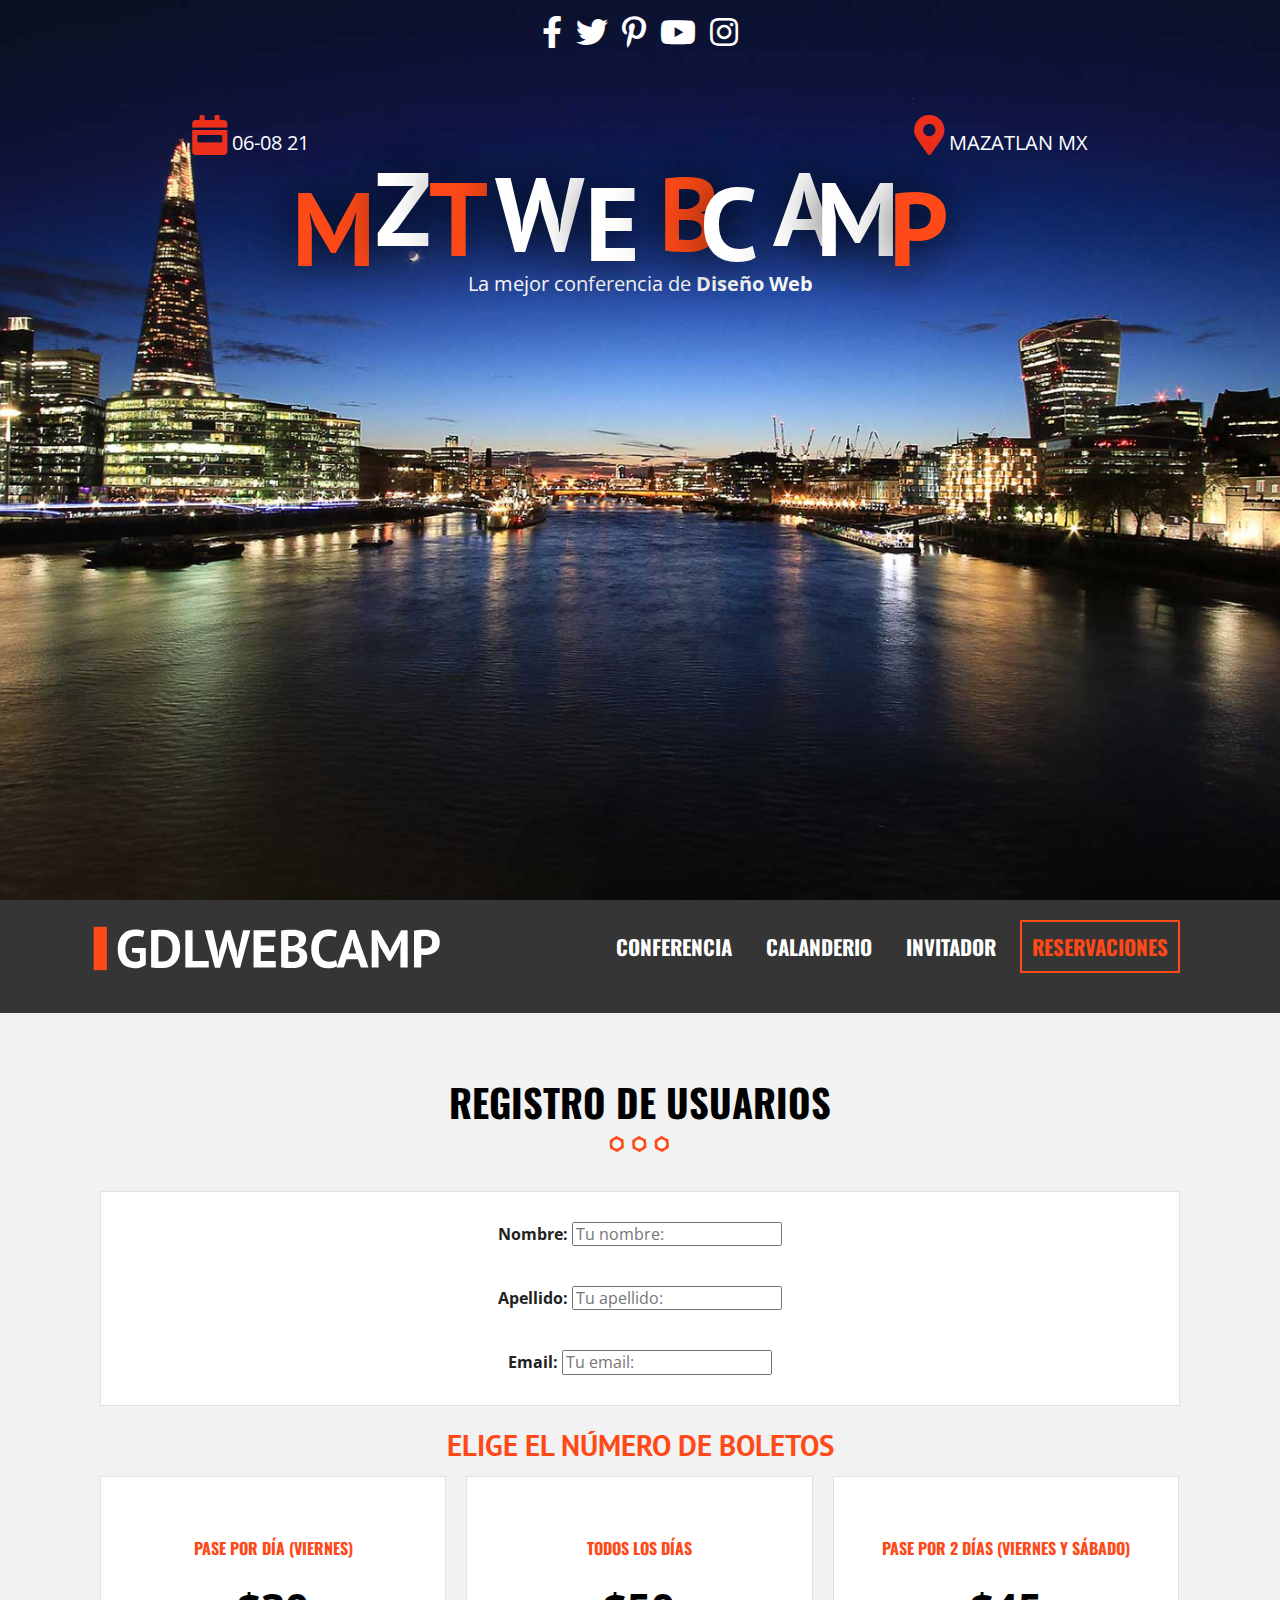
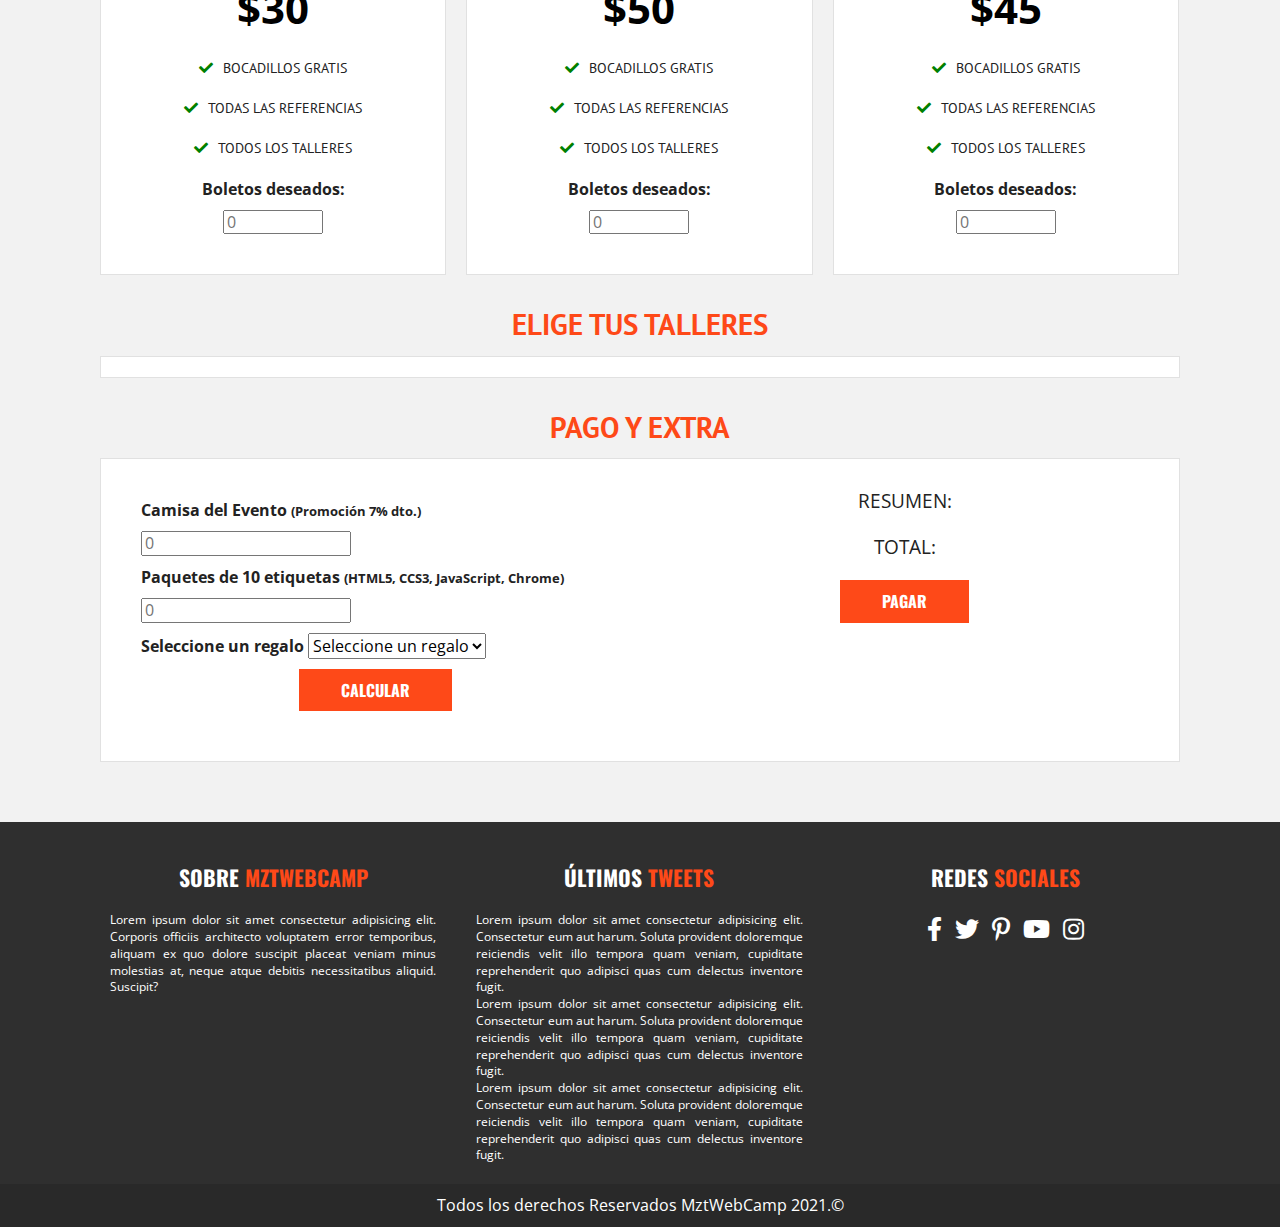
<file: registro.html>
<!doctype html>
<html class="no-js" lang="">

<head>
  <meta charset="utf-8">
  <title>Conferencia</title>
  <meta name="description" content="">
  <meta name="viewport" content="width=device-width, initial-scale=1">

  <meta property="og:title" content="">
  <meta property="og:type" content="">
  <meta property="og:url" content="">
  <meta property="og:image" content="">

  <link rel="manifest" href="site.webmanifest">
  <link rel="apple-touch-icon" href="icon.png">
  <!-- Place favicon.ico in the root directory -->

  <link rel="stylesheet" href="css/normalize.css">
  <link rel="stylesheet" href="css/all.min.css">
  <link rel="preconnect" href="https://fonts.gstatic.com">
  <link href="https://fonts.googleapis.com/css2?family=Open+Sans:wght@300&family=Oswald:wght@200&family=PT+Sans&display=swap" rel="stylesheet"> 
  <link rel="stylesheet" href="css/main.css">

  <meta name="theme-color" content="#fafafa">
</head>

<body>

  <!-- Add your site or application content here -->
  <header class="site-header">
    <div class="hero">
      <div class="contenido-header">
        <nav class="redes-sociales">
          <a href=""><i class="fab fa-facebook-f"></i></a>
          <a href=""><i class="fab fa-twitter"></i></a>
          <a href=""><i class="fab fa-pinterest-p"></i></a>
          <a href="https://www.youtube.com"><i class="fab fa-youtube"></i></a>
          <a href=""><i class="fab fa-instagram"></i></a>
        </nav> <!--.redes-sociales-->
        <div class="informacion-evento">
          <div class="clearfix">
            <p class="fecha"><i class="fas fa-calendar-week"></i>06-08 21</p>
            <p class="ciudad"><i class="fas fa-map-marker-alt"></i>Mazatlan MX</p>
          </div>
          <h1 class="nombre-sitio">MztWebCamp</h1>
          <p class="slogan">La mejor conferencia de <span>Diseño Web</span></p> 
        </div> <!--.informacion-evento-->
      </div> <!--.contenido-header-->
    </div> <!--.hero-->
  </header>
  <div class="barra">
    <div class="contenedor clearfix">
      <div class="logo">
        <img src="img/logo.svg" alt="logo MztWebCamp">
      </div> <!--.logo-->
      <div class="menu-movil">
        <span></span>
        <span></span>
        <span></span>
      </div> <!--.menu-movil-->
      <nav class="navegacion-principal clearfix">
        <a href="conferencia.html">Conferencia</a>
        <a href="">Calanderio</a>
        <a href="">Invitador</a>
        <a href="registro.html">Reservaciones</a>
      </nav> <!--navegacion-principal-->
    </div> <!--.contenedor-->
  </div> <!--.barra-->
  <section class="seccion contenedor">
    <h2>Registro de Usuarios</h2>
    <form action="" class="registro" id="registro" action="index.html" method="POST">
        <div id="datos_usuario" class="registro caja clearfix">
            <div class="campo">
                <label for="nombre">Nombre: </label>
                <input type="text" id="nombre" name="nombre" placeholder="Tu nombre:">
            </div>
            <div class="campo">
                <label for="apellido">Apellido: </label>
                <input type="text" id="apellido" name="apellido" placeholder="Tu apellido:">
            </div>
            <div class="campo">
                <label for="email">Email: </label>
                <input type="email" id="email" name="email" placeholder="Tu email:">
            </div>
            <div id="error"></div>
        </div> <!--#datos_usuario-->
        <div class="paquetes" id="paquetes">
            <h3>Elige el número de boletos</h3>
            <ul class="lista-precios clearfix">
                <li>
                  <div class="tabla-precio">
                    <h3>Pase por día (Viernes)</h3>
                    <p class="numeros">$30</p>
                    <ul>
                      <li><i class="fas fa-check"></i>Bocadillos Gratis</li>
                      <li><i class="fas fa-check"></i>Todas las referencias</li>
                      <li><i class="fas fa-check"></i>Todos los talleres</li>
                    </ul>
                    <div class="orden">
                        <label for="pase_dia">Boletos deseados: </label>
                        <input type="number" min="0" id="pase_dia" size="3" placeholder="0">
                    </div>
                  </div><!--.tabla-precio-->
                </li>
                <li>
                  <div class="tabla-precio">
                    <h3>Todos los días</h3>
                    <p class="numeros">$50</p>
                    <ul>
                      <li><i class="fas fa-check"></i>Bocadillos Gratis</li>
                      <li><i class="fas fa-check"></i>Todas las referencias</li>
                      <li><i class="fas fa-check"></i>Todos los talleres</li>
                    </ul>
                    <div class="orden">
                        <label for="pase_completo">Boletos deseados: </label>
                        <input type="number" min="0" id="pase_completo" size="3" placeholder="0">
                    </div>
                  </div> <!--.tabla-precio-->
                </li>
                <li>
                  <div class="tabla-precio">
                    <h3>Pase por 2 días (Viernes y Sábado)</h3>
                    <p class="numeros">$45</p>
                    <ul>
                      <li><i class="fas fa-check"></i>Bocadillos Gratis</li>
                      <li><i class="fas fa-check"></i>Todas las referencias</li>
                      <li><i class="fas fa-check"></i>Todos los talleres</li>
                    </ul>
                    <div class="orden">
                        <label for="pase_dosdias">Boletos deseados: </label>
                        <input type="number" min="0" id="pase_dosdias" size="3" placeholder="0">
                    </div>
                  </div><!--.tabla-precio-->
                </li>
              </ul> <!--.lista-precios-->
        </div> <!--.paquetes-->
        <div id="eventos" class="eventos clearfix">
            <h3>Elige tus talleres</h3>
            <div class="caja">
                  <div id="viernes" class="contenido-dia clearfix">
                      <h4>Viernes</h4>
                          <div>
                              <p>Talleres:</p>
                              <label><input type="checkbox" name="registro[]" id="taller_01" value="taller_01"><time>10:00</time> Responsive Web Design</label>
                              <label><input type="checkbox" name="registro[]" id="taller_02" value="taller_02"><time>12:00</time> Flexbox</label>
                              <label><input type="checkbox" name="registro[]" id="taller_03" value="taller_03"><time>14:00</time> HTML5 y CSS3</label>
                              <label><input type="checkbox" name="registro[]" id="taller_04" value="taller_04"><time>17:00</time> Drupal</label>
                              <label><input type="checkbox" name="registro[]" id="taller_05" value="taller_05"><time>19:00</time> WordPress</label>
                          </div>
                          <div>
                              <p>Conferencias:</p>
                              <label><input type="checkbox" name="registro[]" id="conf_01" value="conf_01"><time>10:00</time> Como ser Freelancer</label>
                              <label><input type="checkbox" name="registro[]" id="conf_02" value="conf_02"><time>17:00</time> Tecnologías del Futuro</label>
                              <label><input type="checkbox" name="registro[]" id="conf_03" value="conf_03"><time>19:00</time> Seguridad en la Web</label>
                          </div>
                          <div>
                              <p>Seminarios:</p>
                              <label><input type="checkbox" name="registro[]" id="sem_01" value="sem_01"><time>10:00</time> Diseño UI y UX para móviles</label>
                          </div>
                  </div> <!--#viernes-->
                  <div id="sabado" class="contenido-dia clearfix">
                      <h4>Sábado</h4>
                      <div>
                            <p>Talleres:</p>
                            <label><input type="checkbox" name="registro[]" id="taller_06" value="taller_06"><time>10:00</time> AngularJS</label>
                            <label><input type="checkbox" name="registro[]" id="taller_07" value="taller_07"><time>12:00</time> PHP y MySQL</label>
                            <label><input type="checkbox" name="registro[]" id="taller_08" value="taller_08"><time>14:00</time> JavaScript Avanzado</label>
                            <label><input type="checkbox" name="registro[]" id="taller_09" value="taller_09"><time>17:00</time> SEO en Google</label>
                            <label><input type="checkbox" name="registro[]" id="taller_10" value="taller_10"><time>19:00</time> De Photoshop a HTML5 y CSS3</label>
                            <label><input type="checkbox" name="registro[]" id="taller_11" value="taller_11"><time>21:00</time> PHP Medio y Avanzado</label>
                      </div>
                      <div>
                            <p>Conferencias:</p>
                            <label><input type="checkbox" name="registro[]" id="conf_04" value="conf_04"><time>10:00</time> Como crear una tienda online que venda millones en pocos días</label>
                            <label><input type="checkbox" name="registro[]" id="conf_05" value="conf_05"><time>17:00</time> Los mejores lugares para encontrar trabajo</label>
                            <label><input type="checkbox" name="registro[]" id="conf_06" value="conf_06"><time>19:00</time> Pasos para crear un negocio rentable</label>
                      </div>
                      <div>
                            <p>Seminarios:</p>
                            <label><input type="checkbox" name="registro[]" id="sem_02" value="sem_02"><time>10:00</time> Aprende a Programar en una mañana</label>
                            <label><input type="checkbox" name="registro[]" id="sem_03" value="sem_03"><time>17:00</time> Diseño UI y UX para móviles</label>
                      </div>
                  </div> <!--#sabado-->
                  <div id="domingo" class="contenido-dia clearfix">
                      <h4>Domingo</h4>
                      <div>
                            <p>Talleres:</p>
                            <label><input type="checkbox" name="registro[]" id="taller_12" value="taller_12"><time>10:00</time> Laravel</label>
                            <label><input type="checkbox" name="registro[]" id="taller_13" value="taller_13"><time>12:00</time> Crea tu propia API</label>
                            <label><input type="checkbox" name="registro[]" id="taller_14" value="taller_14"><time>14:00</time> JavaScript y jQuery</label>
                            <label><input type="checkbox" name="registro[]" id="taller_15" value="taller_15"><time>17:00</time> Creando Plantillas para WordPress</label>
                            <label><input type="checkbox" name="registro[]" id="taller_16" value="taller_16"><time>19:00</time> Tiendas Virtuales en Magento</label>
                      </div>
                      <div>
                            <p>Conferencias:</p>
                            <label><input type="checkbox" name="registro[]" id="conf_07" value="conf_07"><time>10:00</time> Como hacer Marketing en línea</label>
                            <label><input type="checkbox" name="registro[]" id="conf_08" value="conf_08"><time>17:00</time> ¿Con que lenguaje debo empezar?</label>
                            <label><input type="checkbox" name="registro[]" id="conf_09" value="conf_09"><time>19:00</time> Frameworks y librerias Open Source</label>
                      </div>
                      <div>
                            <p>Seminarios:</p>
                            <label><input type="checkbox" name="registro[]" id="sem_04" value="sem_04"><time>14:00</time> Creando una App en Android en una tarde</label>
                            <label><input type="checkbox" name="registro[]" id="sem_05" value="sem_05"><time>17:00</time> Creando una App en iOS en una tarde</label>
                      </div>
                  </div> <!--#domingo-->
              </div><!--.caja-->
        </div> <!--#eventos-->
        <div class="resumen" id="resumen">
          <h3>Pago y Extra</h3>
          <div class="caja clearfix">
            <div class="extras">
              <div class="orden">
                <label for="camisa_evento">Camisa del Evento <small>(Promoción 7% dto.)</small></label>
                <input type="number" min="0" id="camisa_evento" size="3" placeholder="0">
              </div> <!--.ordern-->
              <div class="orden">
                <label for="etiquetas">Paquetes de 10 etiquetas <small>(HTML5, CCS3, JavaScript, Chrome)</small></label>
                <input type="number" min="0" id="etiquetas" size="3" placeholder="0">
              </div> <!--.ordern-->
              <div class="orden">
                <label for="regalo">Seleccione un regalo</label>
                <select name="" id="regalo">
                  <option value="">Seleccione un regalo</option>
                  <option value="ETI">Etiqueta</option>
                  <option value="PUL">Pulcera</option>
                  <option value="PLU">Pluma</option>
                </select>
              </div> <!--.ordern-->
              <input type="button" id="calcular" value="calcular" class="button">
            </div> <!--.extras-->
            <div class="total" style="float:right; width: 50%;">
              <p>Resumen:</p>
              <div id="lista-productos">
                
              </div>
              <p>Total:</p>
              <div id="suma-total">

              </div>
              <input id="btnRegistro" type="submit" class="button" value="Pagar">
            </div>
          </div> <!--.caja-->
        </div> <!--.resumen-->
    </form><!--.registro-->
  </section>
  <footer class="site-footer">
    <div class="contenedor clearfix contenidos">
      <div class="footer-informacion">
        <h3>Sobre <span>MztWebCamp</span></h3>
        <p>Lorem ipsum dolor sit amet consectetur adipisicing elit. Corporis officiis architecto voluptatem error temporibus, aliquam ex quo dolore suscipit placeat veniam minus molestias at, neque atque debitis necessitatibus aliquid. Suscipit?
        </p>
      </div>
      <div class="ultimos-tweets">
        <h3>Últimos <span>tweets</span></h3>
        <ul>
          <li>Lorem ipsum dolor sit amet consectetur adipisicing elit. Consectetur eum aut harum. Soluta provident doloremque reiciendis velit illo tempora quam veniam, cupiditate reprehenderit quo adipisci quas cum delectus inventore fugit.</li>
          <li>Lorem ipsum dolor sit amet consectetur adipisicing elit. Consectetur eum aut harum. Soluta provident doloremque reiciendis velit illo tempora quam veniam, cupiditate reprehenderit quo adipisci quas cum delectus inventore fugit.</li>
          <li>Lorem ipsum dolor sit amet consectetur adipisicing elit. Consectetur eum aut harum. Soluta provident doloremque reiciendis velit illo tempora quam veniam, cupiditate reprehenderit quo adipisci quas cum delectus inventore fugit.</li>
        </ul>
      </div>
      <div class="menu">
        <h3>redes <span>sociales</span></h3>
        <nav class="redes-sociales">
          <a href=""><i class="fab fa-facebook-f"></i></a>
          <a href=""><i class="fab fa-twitter"></i></a>
          <a href=""><i class="fab fa-pinterest-p"></i></a>
          <a href="https://www.youtube.com"><i class="fab fa-youtube"></i></a>
          <a href=""><i class="fab fa-instagram"></i></a>
      </div>
    </div> <!--.contenedor-->
  </footer> <!--.site-footer-->
  <p class="copyrigth">
    Todos los derechos Reservados MztWebCamp 2021.&copy; 
  </p>
  <script src="js/jquery.js"></script>
  <script src="js/vendor/modernizr-3.11.2.min.js"></script>
  <script src="js/jquery.lettering.js"></script>
  <script src="js/plugins.js"></script>
  <script src="js/main.js"></script>

  <!-- Google Analytics: change UA-XXXXX-Y to be your site's ID. -->
  <script>
    window.ga = function () { ga.q.push(arguments) }; ga.q = []; ga.l = +new Date;
    ga('create', 'UA-XXXXX-Y', 'auto'); ga('set', 'anonymizeIp', true); ga('set', 'transport', 'beacon'); ga('send', 'pageview')
  </script>
  <script src="https://www.google-analytics.com/analytics.js" async></script>
</body>

</html>
</file>
<file: css/main.css>
/*! HTML5 Boilerplate v8.0.0 | MIT License | https://html5boilerplate.com/ */

/* main.css 2.1.0 | MIT License | https://github.com/h5bp/main.css#readme */
/*
 * What follows is the result of much research on cross-browser styling.
 * Credit left inline and big thanks to Nicolas Gallagher, Jonathan Neal,
 * Kroc Camen, and the H5BP dev community and team.
 */

/* ==========================================================================
   Base styles: opinionated defaults
   ========================================================================== */

html {
  color: #222;
  font-size: 1em;
  line-height: 1.4;
}

/*
 * Remove text-shadow in selection highlight:
 * https://twitter.com/miketaylr/status/12228805301
 *
 * Vendor-prefixed and regular ::selection selectors cannot be combined:
 * https://stackoverflow.com/a/16982510/7133471
 *
 * Customize the background color to match your design.
 */

::-moz-selection {
  background: #b3d4fc;
  text-shadow: none;
}

::selection {
  background: #b3d4fc;
  text-shadow: none;
}

/*
 * A better looking default horizontal rule
 */

hr {
  display: block;
  height: 1px;
  border: 0;
  border-top: 1px solid #ccc;
  margin: 1em 0;
  padding: 0;
}

/*
 * Remove the gap between audio, canvas, iframes,
 * images, videos and the bottom of their containers:
 * https://github.com/h5bp/html5-boilerplate/issues/440
 */

audio,
canvas,
iframe,
img,
svg,
video {
  vertical-align: middle;
}

/*
 * Remove default fieldset styles.
 */

fieldset {
  border: 0;
  margin: 0;
  padding: 0;
}

/*
 * Allow only vertical resizing of textareas.
 */

textarea {
  resize: vertical;
}

/* ==========================================================================
   Author's custom styles
   ========================================================================== */
html{
  box-sizing: border-box;
}
*, *:before, *:after{
  box-sizing: inherit;
}
body{
  background-color: #F2F2F2;
  font-family: 'Open Sans', sans-serif;
}
/*  **GLOBALES**  */
h2{
  font-family: 'Oswald', sans-serif;
  font-size: 2.4em;
  text-transform: uppercase;
  text-align: center;
  font-weight: bold;
  color: #000;
}
h2::after{
  content: '';
  margin: 0 auto;
  background-image: url(../img/separador.png);
  width: 100px;
  height: 30px;
  display: block;
}
h3{
  color: #fe4918;
  font-size: 1.8em;
  font-weight: bold;
  font-family: 'PT Sans', sans-serif;
  margin: 0;
}
.button{
  background-color: #fe4918;
  text-decoration: none;
  padding: 10px 40px;
  color: #fff;
  text-transform: uppercase;
  font-weight: bold;
  font-family: 'oswald', sans-serif;
  font-size: 1em;
  margin-top: 20px;
  display: inline-block;
  transition: all .3s ease;
  border: 2px solid #fe4918
}
.button.hollow,
.button.hollow:hover{
  background-color: #fff;
  color: #fe4918;
}
ul{
  list-style: none;
  margin: 0px;
  padding: 0px;
}
.button:hover{
  background-color: #e33000;
}
.float-right{
  float: right;
}
section.seccion p{
  font-size: 1.2em;
  text-align: center;
}
.contenedor{
  width: 98%;
  margin: 0 auto;
}
@media only screen and (min-width: 468px){
  .contenedor{
    width: 95%;
  }
}
@media only screen and (min-width: 768px){
  .contenedor{
    width: 90%;
  }
}
@media only screen and (min-width: 992px){
  .contenedor{
    width: 90%;
    max-width: 1100px;
  }
}
.seccion{
  padding: 30px 0;
}
/*  **HEADER**  */
div.hero{
  background-image: url(../img/encabezado.jpg);
  height: 100vh;
  background-position: top center;
  background-size: cover;
}
div.contenido-header{
  padding-top: 40px;
}
@media only screen and (min-width: 768px){
  div.contenido-header{
    padding-top: 10px;
  }
}
nav.redes-sociales{
  text-align: center;
}
nav.redes-sociales a{
  margin-right: 10px;
  font-size: 2em;
  color: #fff;
}
nav.redes-sociales a:last-child{
  margin-right: 0;
}
div.informacion-evento{
  text-align: center;
  color: #fff;
}
@media only screen and (min-width: 768px){ /*Tamaño estandar de tabletas*/
  div.informacion-evento{
    width: 70%;
    margin: 0 auto;
    margin-top: 50px;
  }
}
div.informacion-evento p{
  margin: 0px;
  display: inline;
  font-size: 20px;
  text-transform: uppercase;
  margin-top: 10px;
  display: inline-block;
}
div.informacion-evento i{
  color: #ED2F1B;
  margin-right: 5px;
  font-size: 2.5rem;
}
p.fecha{
  float: left;
}
p.ciudad{
  float: right;
}
p.slogan{
  text-transform: none !important;

}
p.slogan span{
  font-weight: bold;
}
h1.nombre-sitio{
  font-family: 'PT Sans', sans-serif;
  font-size: 6.9vh;
  text-transform: uppercase;
  
}
/*  **LETTERING**  */
h1.nombre-sitio span{
  position: relative;
  text-shadow: 0 0 50px black;
}
@media only screen and (min-width: 992px){
  .char1{
    top: 20px;  right: 20px;
    color: #FE4918;
  }
  .char2{
    top: 0px; left: -20px;
  }
  .char3{
    top: 10px; right: 20px;
    color: #FE4918;
  }
  .char4{
    top: 5px; right: 10px;
  }
  .char5{
    top: 15px; right: 10px;
  }
  .char6{
    top: 5px; left: 10px;
    color: #FE4918;
  }
  .char7{
    top: 15px; left: -10px;
  }
  .char8{
    top: 0; left: 10px;
  }
  .char9{
    top: 10px; right: 10px;
  }
  .char10{
    top: 20px; right: 20px;
    color: #FE4918;
  }
}
@media only screen and (min-width: 768px){
  h1.nombre-sitio{
    font-family: 'PT Sans', sans-serif;
    font-size: 11.5vh;
    text-transform: uppercase;
    margin: 0;
    line-height: 1;
  }
}
/*  **BARRA**   */
.barra{
  background-color: #353535;
  padding: 20px 0;
}
.fixed{
  position: fixed;
  width: 100%;
  top: 0;
  left: 0;
  z-index: 2;
}
div.logo{
  width: 80%;
  float: left;
}
div.logo img{
  width: 100%;
}
@media only screen and (min-width: 768px){
  div.logo{
    width: 33%;
  }
}
/*  **NAVEGACION**  */
nav.navegacion-principal{
  display: none;
  width: 100%; /*PARA EVITAR ESE EFECTO MEDIO RARO .... JQUERY*/
}
nav.navegacion-principal a{
  font-family: 'Oswald', sans-serif;
  text-decoration: none;
  color: #fff;
  font-size: 1.3em;
  font-weight: bold;
  text-transform: uppercase;
  transition: all .6s ease;
  width: 100%;
  display: block;
  text-align: center;
  margin-bottom: 20px;
  clear: both;
}
nav.navegacion-principal a:hover{
  background: #fe4918;
}
nav.navegacion-principal a:last-child{
  border: 2px solid #fe4918;
  color: #fe4918;
}
nav.navegacion-principal a:last-child:hover{
  color: #fff;
}
@media only screen and (min-width: 768px){
  nav.navegacion-principal{
    width: 67%;
    float: right;
    display: block !important;
    text-align: right;
  }
  nav.navegacion-principal a{
    padding: 10px 10px;
    margin-right: 10px;
    display: inline-block;
    width: auto;
    display: inline-block;
    text-align: center;
    margin-right: 0 10px 0 0;
    text-align: right;

  }
}
/*  **MENU-MOVIL**  */
div.menu-movil{
  width: 60px;
  display: block;
  float: right;
  margin-top: 20px;
  text-align: right;

}
div.menu-movil span{
  height: 8px;
  background-color: #fff;
  display: block;
  margin-bottom: 5px;
}
div.menu-movil span:hover{
  cursor: pointer;
}
@media only screen and (min-width: 768px){
  div.menu-movil{
    display: none;
  }
}
/**TALLERES**/
section.programa{
  position: relative;
}
div.contenedor-video{
  max-width: 100%;
  overflow-x: hidden;
}
div.contenido-programa{
  position: absolute;
  top: 0;
  left: 0;
  width: 100%;
  height: 100%;
}
div.programa-evento{
  background-color: rgba(255, 255, 255, .8);
  padding: 15px;
  margin-top: 80px;
}
@media only screen and (min-width: 768px){
  div.programa-evento{
    width: 70%;
  }
}
@media only screen and (min-width: 992px){
  div.programa-evento{
    width: 50%;
  }
}
nav.menu-programa{
  width: 100%;
}
@media only screen and (min-width: 768px){
  nav.menu-programa{
    display: table;
  }
}
nav.menu-programa a {
  display: block; /*Esto solo aplicara para las partes moviles*/
  text-align: center;
  color: #000;
  text-decoration: none;
  font-family: 'oswald', sans-serif;
  font-weight: bold;
  margin-bottom: 10px;
  cursor: pointer;
  font-size: 1.2em;
  position: relative;
  padding-bottom: 10px;
  border-bottom: 1px solid #fe4918;
}
@media only screen and (min-width: 768px){
  nav.menu-programa a{
    display: table-cell;
  }
} 
nav.menu-programa a.activo:after{
  position: absolute;
  content: '';
  background-image: url(../img/talleres-flecha.jpg);
  right: 0;
  left: 0;
  margin: 0 auto;
  background-position: top center;
  height: 20px;
  width: 30px;
  background-repeat: no-repeat;
  bottom: -20px;
}
nav.menu-programa a i,
div.detalle-evento p i{
  color: #fe4918;
  font-size: 1.6em;
  margin-right: 10px;
}
div.ocultar{
  display: none;
}
/***DETALLE EVENTO***/
div.detalle-evento{
  margin-top: 20px;
  border-bottom: 1px solid black;
  padding: 0 20px;
}
div.detalle-evento:nth-child(2){
  border:none;
}
div.detalle-evento p{
  margin-bottom: 20px;
  font-size: 20px;
}
/***INVITADOS***/
ul.lista-invitados li{
  padding: 10px;
  float: left;
}
@media only screen and (min-width: 480px){
  ul.lista-invitados li{
    width: 50%;
  }
}
@media only screen and (min-width: 768px){
  ul.lista-invitados li{
    width: 33.3%;
  }
}
div.invitado{
  position: relative;
  overflow: hidden;
}
div.invitado img{
  max-width: 100%;
  filter: gray; 
  -webkit-filter: grayscale(1);
  transition: all .5s ease-in-out;
}
div.invitado:hover img{
  -webkit-filter: grayscale(0);
  -webkit-transform: scale(1.1);
  
}
div.invitado p{
  position: absolute;
  left: 0px;
  bottom: 0px;
  padding: 15px 10px;
  margin: 0px;
  background-color: rgba(0, 0, 0, 0.55);
  width: 100%;
  text-align: left;
  font-family: 'oswald', sans-serif;
  color: #fe4918;
  text-transform: uppercase;
  font-weight: bold;
  transition: all .5s ease-in-out;

}
div.invitado:hover p{
  bottom: -80px;
  opacity: 0px;
}

/** Contador **/
div.contador::before{
  background-image: url(../img/bg-resumen.jpg);
  content: '';
}
.parallax::before{
  width: 100%;
  height: 100%;
  position: absolute;
  background-position: center center;
  background-size: cover;
  background-attachment: fixed;
  -webkit-filter: brightness(.8);
  filter: brightness(.8);
}
div.contador{
  position: relative;
}
ul.resumen-evento{
  position: relative;
  padding: 120px 0;
}
ul.resumen-evento li{
  width: 50%;
  float: left;
  text-align: center;
  font-family: 'oswald', sans-serif;
  text-transform: uppercase;
  font-weight: bold;
  font-size: 1.6em;
  color: #fff;
}
@media only screen and (min-width: 768px){
  ul.resumen-evento li{
    width: 25%;
  }
}
p.numero{
  color: #fe4918;
  font-size: 4em;
  margin: 0 0 10px 0;
}
/* **TABLA DE PRECIOS** */
ul.lista-precios > li{
  padding: 10px;
}
@media only screen and (min-width: 768px){
  ul.lista-precios > li{
    width: 33.3%;
    float: left;
  }
}
div.tabla-precio p.numeros{
  font-size: 2.6em;
  text-align: center;
  margin: 0 0 10px 0;
  color: #000;
  font-weight: bold;
  margin: 20px 0;
}
div.tabla-precio{
  border: 1px solid #e1e1e1;
  background-color: #fff;
  padding: 40px 0;
  text-align: center;
  transition: all .3s ease;
  position: relative;
}
div.tabla-precio:hover{
  transform: scale(1.1); /*Crecera un 10%*/
  border: 1px solid #fe4918;
  box-shadow: 0px 0px 50px #666;
}
div.tabla-precio h3{
  color: #fe4918;
  font-family: 'Oswald', sans-serif;
  font-size: 16px;
  text-transform: uppercase;
  font-weight: bold;
}
div.tabla-precio ul li{
  font-family: 'PT Sans', sans-serif;
  text-transform: uppercase;
  font-size: 14px;
  margin-bottom: 20px;
  line-height: 20px;
}
div.tabla-precio ul li i{
  color: green;
  padding-right: 10px;
}
/* **MAPA*/
div.mapa{
  height: 420px;
  z-index: 1;
}
/* **TESTIMONIALES** */
div.testimoniales{
  padding-bottom: 20px;
}
div.testimonal{
  padding: 5px;
}
@media only screen and (min-width: 768px){
  div.testimonial{
    width: 33.3%;
    float: left;
    padding: 5px;
  }
}
blockquote{
  background-color: #fff;
  border: 1px solid #e1e1e1;
  margin: 0 0 10px 0;
  position: relative;
  padding-bottom: 10px;
}
blockquote p{
  text-align: justify !important;
  font-size: 1em !important;
  font-family: 'PT Sans', sans-serif;
  padding: 0 20px 0 65px; 
}
blockquote p::before{
  content: '\201c';
  position: absolute;
  left: 15px;
  top: -6px;
  font-size: 8rem;
  margin: 0;
  padding: 0;
  line-height: 1;
  color: #fe4918;
}
footer.info-testimonial{
  padding: 0;
}
footer.info-testimonial img{
  width: 20%;
  float: left;
  border-radius: 50%;
  margin-left: 20px;
}
footer.info-testimonial cite{
  text-align: left;
  color: #fe4918;
  text-transform: uppercase;
  font-size: 12px;
  padding-top: 20px;
  width: 66.6%;
  float:right;
  font-weight: bold;
  font-style: normal;
}
footer.info-testimonial cite span{
  color: #000;
  text-transform: none;
  display: block;
  margin-top: 5px;
}
/* **NEWSLETTER** */
div.newsletter::before{
  content: '';
  background-image: url(../img/bg-newsletter.jpg);
  position: absolute;
  background-size: cover;
}
div.newsletter{
  position: relative;
  height: auto;

}
div.contenido{
  position: relative;
  text-align: center;
  padding: 70px 0;
}
div.contenido p{
  color: #fff;
  font-size: 20px;
  text-transform: lowercase;
}
div.contenido h3{
  font-size: 4.6em !important;
  text-transform: uppercase;
  font-weight: bold;
  font-family: 'PT Sans', sans-serif;
  color: #fff;
  line-height: 1.6;
}
div.contenido a.button.transparente{
  background: transparent;
  border: 2px solid #fff;
}
div.contenido a.button.transparente:hover{
  background-color: #fe4918;
  color: #fff;
  border: 2px solid #fe4918;
}
/*CUENTA REGRESIVA*/
ul.cuenta-regresiva li{
  width: 100%;
  float: left;
  text-align: center;
  font-size: 1.6em;
  font-family: 'oswald', sans-serif;
  text-transform: uppercase;
  color: #000;
  font-weight: bold;
}
@media only screen and (min-width: 768px){
  ul.cuenta-regresiva li{
    width: 25%;
  }
}
ul.cuenta-regresiva li p{
  font-size: 4em;
  font-weight: bold;
  margin: 0 0 10px 0;
}
/* **FOOTER** */
footer.site-footer{
  background-color: #2f2f2f;
  padding-top: 40px;
  margin-top: 20px;
}
footer .contenidos > div{
  color: #fff;
  padding: 0 20px;
  font-size: 12px;
  text-align: justify;
  padding-bottom: 20px;
}
@media only screen and (min-width: 768px){
  footer .contenidos > div{
    width: 33.3%;
    float: left;
  }
}
footer h3{
  text-transform: uppercase;
  color: #fff;
  text-align: center;
  font-family: 'Oswald', sans-serif;
  margin-bottom: 20px;
}
footer h3 span{
  color: #fe4918;
}
p.copyrigth{
  background-color: #292929;
  text-align: center;
  margin: 0px;
  color: #fff;
  padding: 10px 0;
}

/*    ***INTERNAS***    */
/*  **conferencia.html**  */
body.conferencia nav.navegacion-principal a.activo{
  border-bottom: 2px solid #fe4918;
}
div.galeria a{
  margin-bottom: 5px;
  display: inline-block;
}
@media only screen and (min-width: 768px){
  div.galeria{
    text-align: center;
  }
}
@media only screen and (min-width: 880px){
  div.galeria{
    text-align: center;
  }
}
/*    **registro.html**   */
form.registro h3{
  text-align: center;
  text-transform: uppercase;
  margin-top: 20px;
}
form.registro label{
  margin-bottom: 5px;
  font-weight: bold;
}
form.registro h4{
  padding-bottom: 10px;
  text-align: center;
  text-transform: uppercase;
  border-bottom: 2px solid #fe4918;
  font-size: 1.2em;
}
div.caja{
  background-color: #fff;
  padding: 10px;
  margin: 10px;
  border: 1px solid #e1e1e1;
}
div.campo{
  padding: 20px;
  text-align: center;
}

div.paquetes .tabla-precio:hover{
  transform: none !important;
  box-shadow: none !important;
}
div.paquetes .tabla-precio input{
  clear: both;
  width: 100px;
  margin: 10px auto 0 auto;
  display: block;
}
.contenido-dia{
  padding: 20px;
  display: none;
}
@media only screen and (min-width: 768px){
  .contenido-dia > div{
    float: left;
    width: 33.3%;
  }
}
.contenido-dia > div p{
  text-align: left;
}
.contenido-dia > div label{
  display: block;
  margin-bottom: 10px;
}
.contenido-dia > div input{
  margin-right: 10px;
}
.contenido-dia > div label time{
  color: #fe4918;
  font-weight: bold;
}
/*  RESUMEN REGISTRO  */
div.resumen p{
  font-size: 1.2em;
  text-transform: uppercase;
}
div.resumen div.extras{
  float: left;
  width: 50%;
  padding: 30px;
}
div.extras div.orden{
  text-align: left;
  margin-bottom: 10px;
}
div.extras div.orden input{
  margin: 10px 0 0 0;
}
div.resumen input{
  display: block;
  margin: 10px auto;
}
#lista-productos{
  background-color: #e1e1e1;
  padding: 20px;
  display: none;
}
#suma-total{
  text-align: center;
  font-size: 2em;
}
#error{
  clear: both;
  text-align: center;
  padding: 20px;
  text-transform: uppercase;
  display: none;
}
/* ==========================================================================

}
/* ==========================================================================
  box-shadow: none ;
}
/* ==========================================================================
   Helper classes
   ========================================================================== */

/*
 * Hide visually and from screen readers
 */

.hidden,
[hidden] {
  display: none !important;
}

/*
 * Hide only visually, but have it available for screen readers:
 * https://snook.ca/archives/html_and_css/hiding-content-for-accessibility
 *
 * 1. For long content, line feeds are not interpreted as spaces and small width
 *    causes content to wrap 1 word per line:
 *    https://medium.com/@jessebeach/beware-smushed-off-screen-accessible-text-5952a4c2cbfe
 */

.sr-only {
  border: 0;
  clip: rect(0, 0, 0, 0);
  height: 1px;
  margin: -1px;
  overflow: hidden;
  padding: 0;
  position: absolute;
  white-space: nowrap;
  width: 1px;
  /* 1 */
}

/*
 * Extends the .sr-only class to allow the element
 * to be focusable when navigated to via the keyboard:
 * https://www.drupal.org/node/897638
 */

.sr-only.focusable:active,
.sr-only.focusable:focus {
  clip: auto;
  height: auto;
  margin: 0;
  overflow: visible;
  position: static;
  white-space: inherit;
  width: auto;
}

/*
 * Hide visually and from screen readers, but maintain layout
 */

.invisible {
  visibility: hidden;
}

/*
 * Clearfix: contain floats
 *
 * For modern browsers
 * 1. The space content is one way to avoid an Opera bug when the
 *    `contenteditable` attribute is included anywhere else in the document.
 *    Otherwise it causes space to appear at the top and bottom of elements
 *    that receive the `clearfix` class.
 * 2. The use of `table` rather than `block` is only necessary if using
 *    `:before` to contain the top-margins of child elements.
 */

.clearfix::before,
.clearfix::after {
  content: " ";
  display: table;
}

.clearfix::after {
  clear: both;
}

/* ==========================================================================
   EXAMPLE Media Queries for Responsive Design.
   These examples override the primary ('mobile first') styles.
   Modify as content requires.
   ========================================================================== */

@media only screen and (min-width: 35em) {
  /* Style adjustments for viewports that meet the condition */
}

@media print,
  (-webkit-min-device-pixel-ratio: 1.25),
  (min-resolution: 1.25dppx),
  (min-resolution: 120dpi) {
  /* Style adjustments for high resolution devices */
}

/* ==========================================================================
   Print styles.
   Inlined to avoid the additional HTTP request:
   https://www.phpied.com/delay-loading-your-print-css/
   ========================================================================== */

@media print {
  *,
  *::before,
  *::after {
    background: #fff !important;
    color: #000 !important;
    /* Black prints faster */
    box-shadow: none !important;
    text-shadow: none !important;
  }

  a,
  a:visited {
    text-decoration: underline;
  }

  a[href]::after {
    content: " (" attr(href) ")";
  }

  abbr[title]::after {
    content: " (" attr(title) ")";
  }

  /*
   * Don't show links that are fragment identifiers,
   * or use the `javascript:` pseudo protocol
   */
  a[href^="#"]::after,
  a[href^="javascript:"]::after {
    content: "";
  }

  pre {
    white-space: pre-wrap !important;
  }

  pre,
  blockquote {
    border: 1px solid #999;
    page-break-inside: avoid;
  }

  /*
   * Printing Tables:
   * https://web.archive.org/web/20180815150934/http://css-discuss.incutio.com/wiki/Printing_Tables
   */
  thead {
    display: table-header-group;
  }

  tr,
  img {
    page-break-inside: avoid;
  }

  p,
  h2,
  h3 {
    orphans: 3;
    widows: 3;
  }

  h2,
  h3 {
    page-break-after: avoid;
  }
}
</file>
